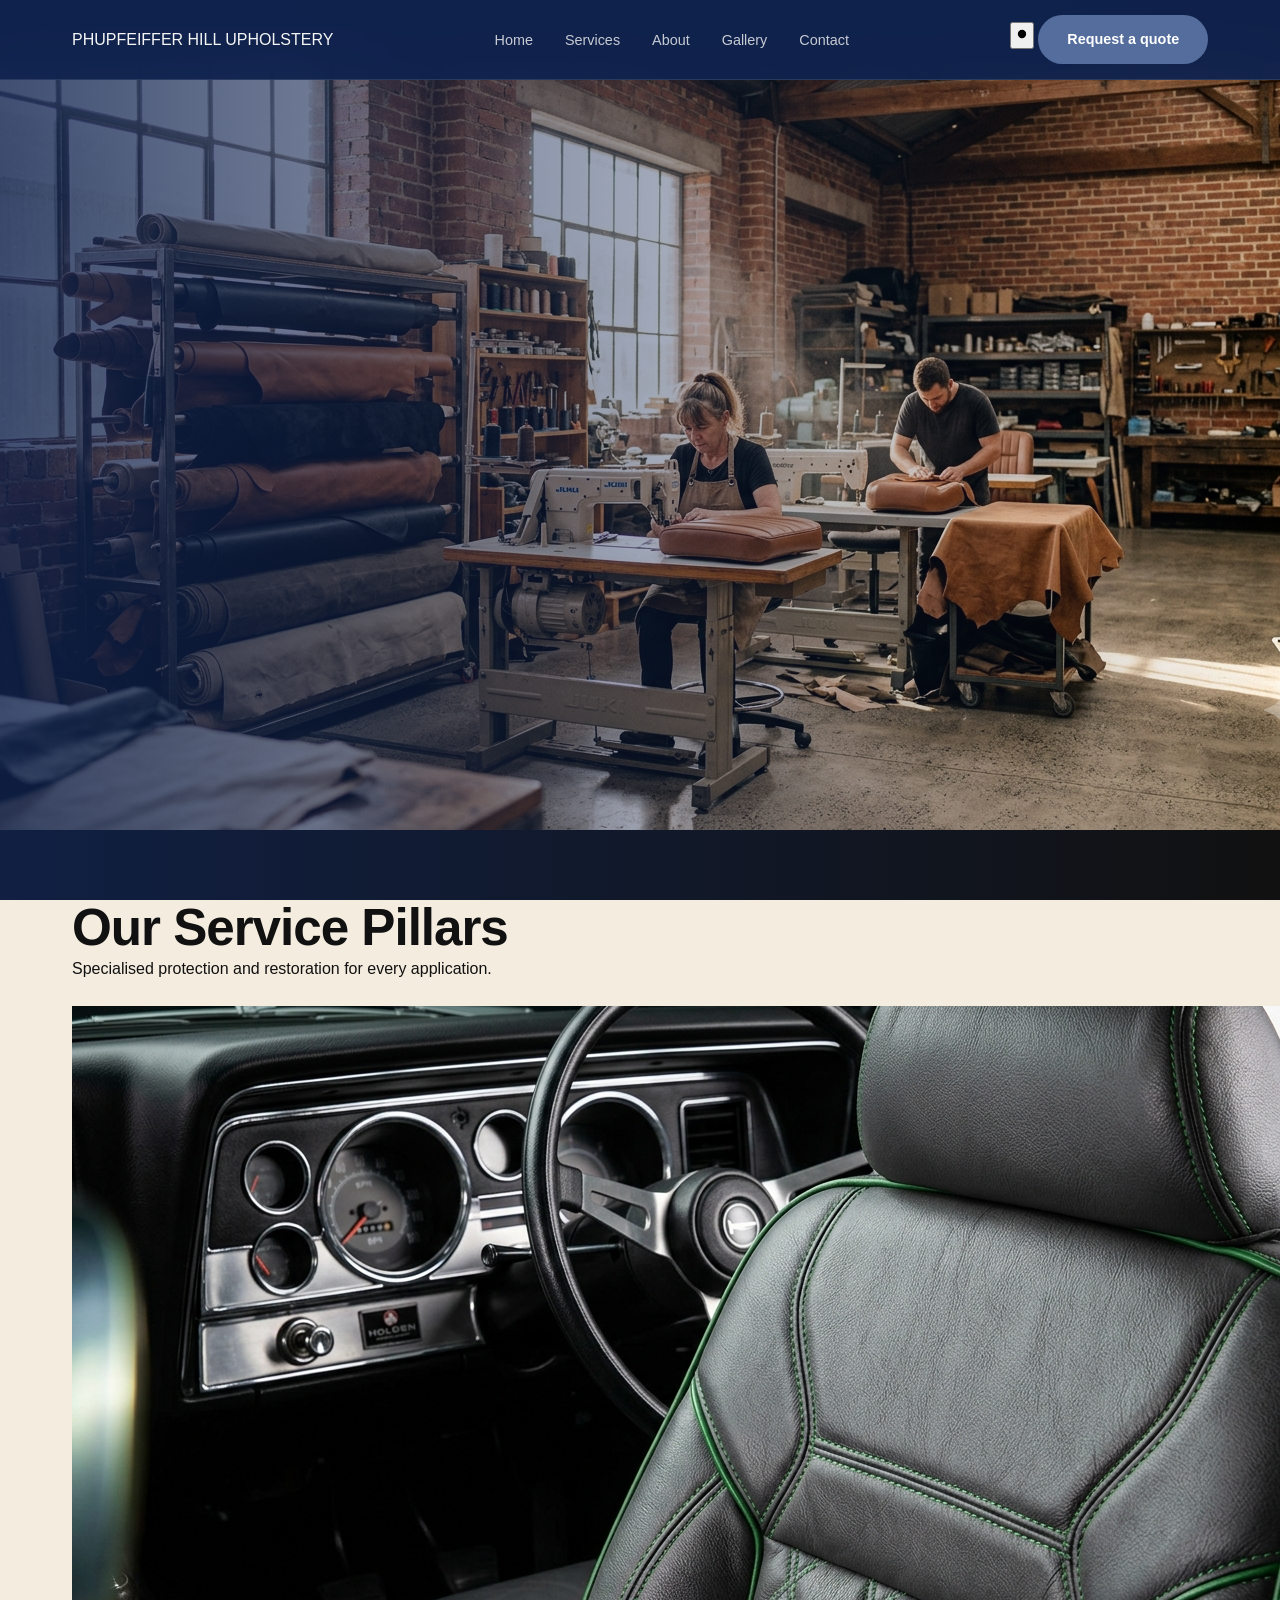
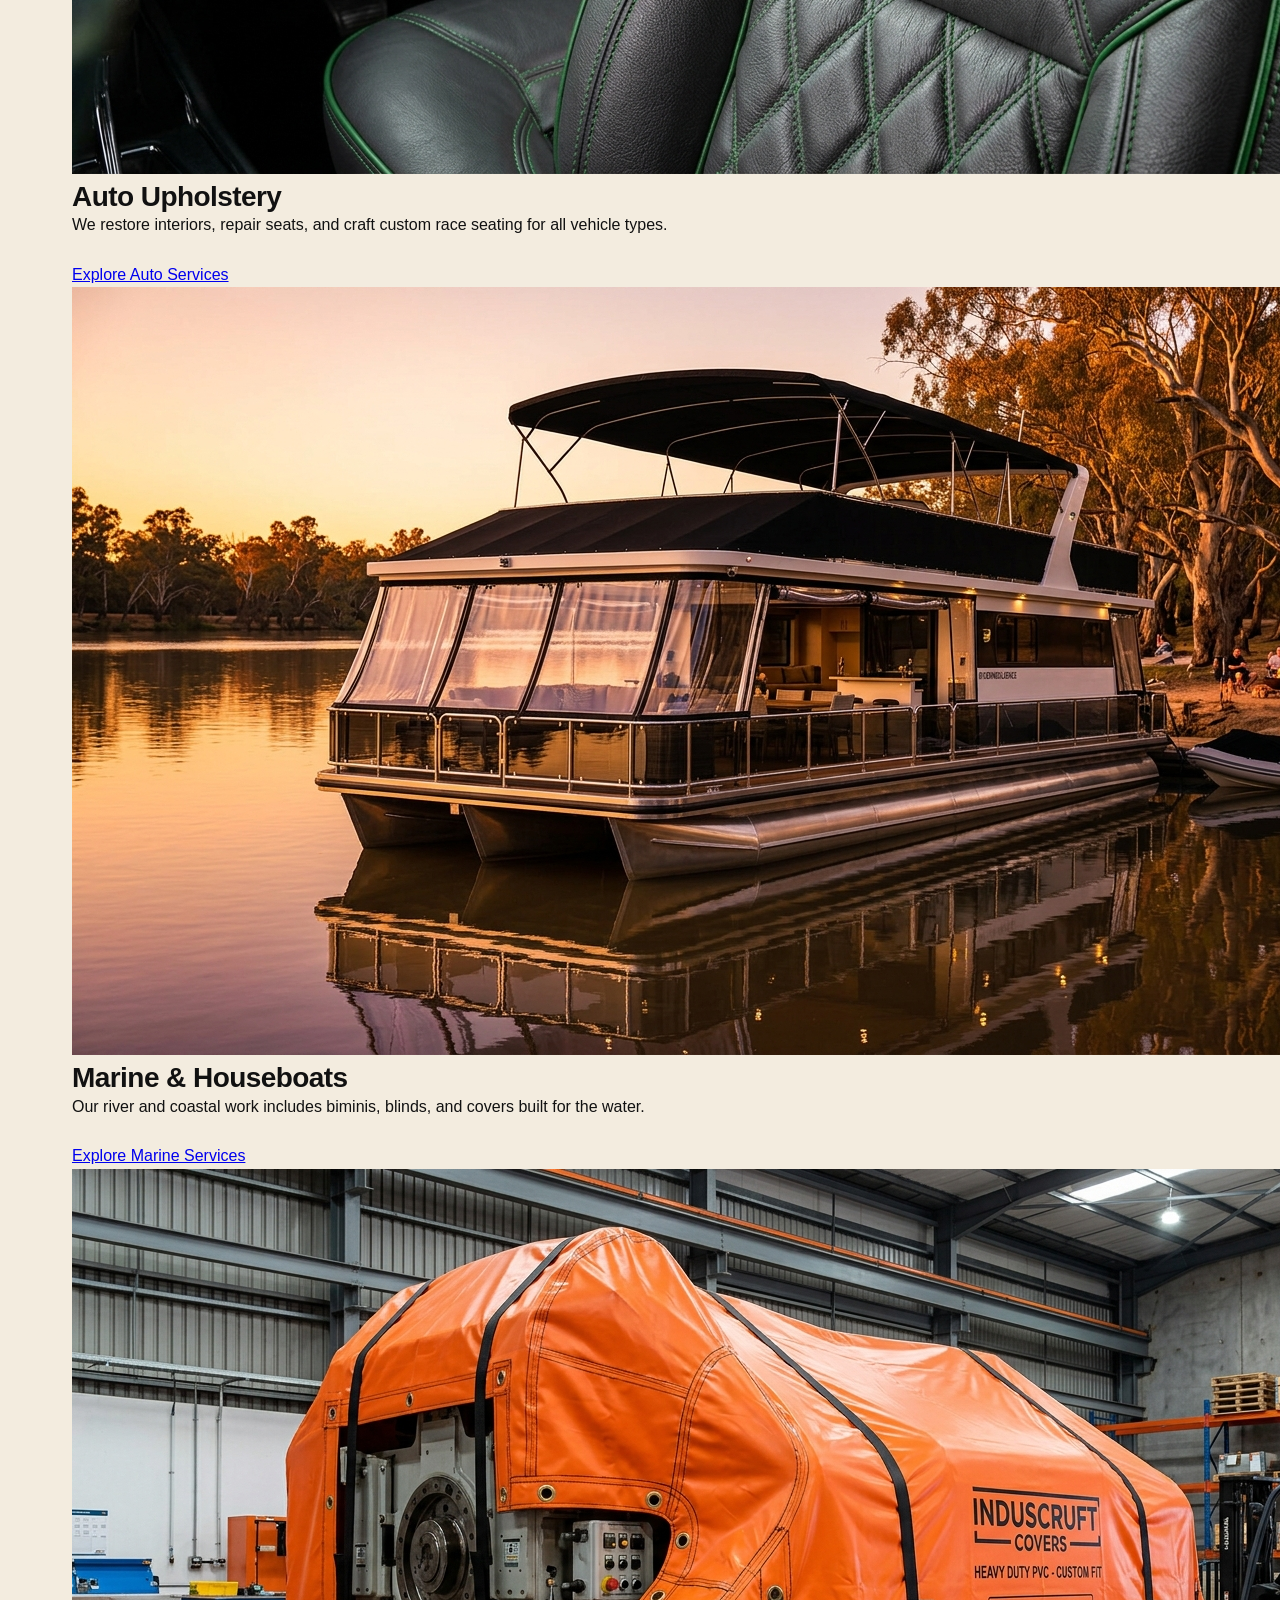
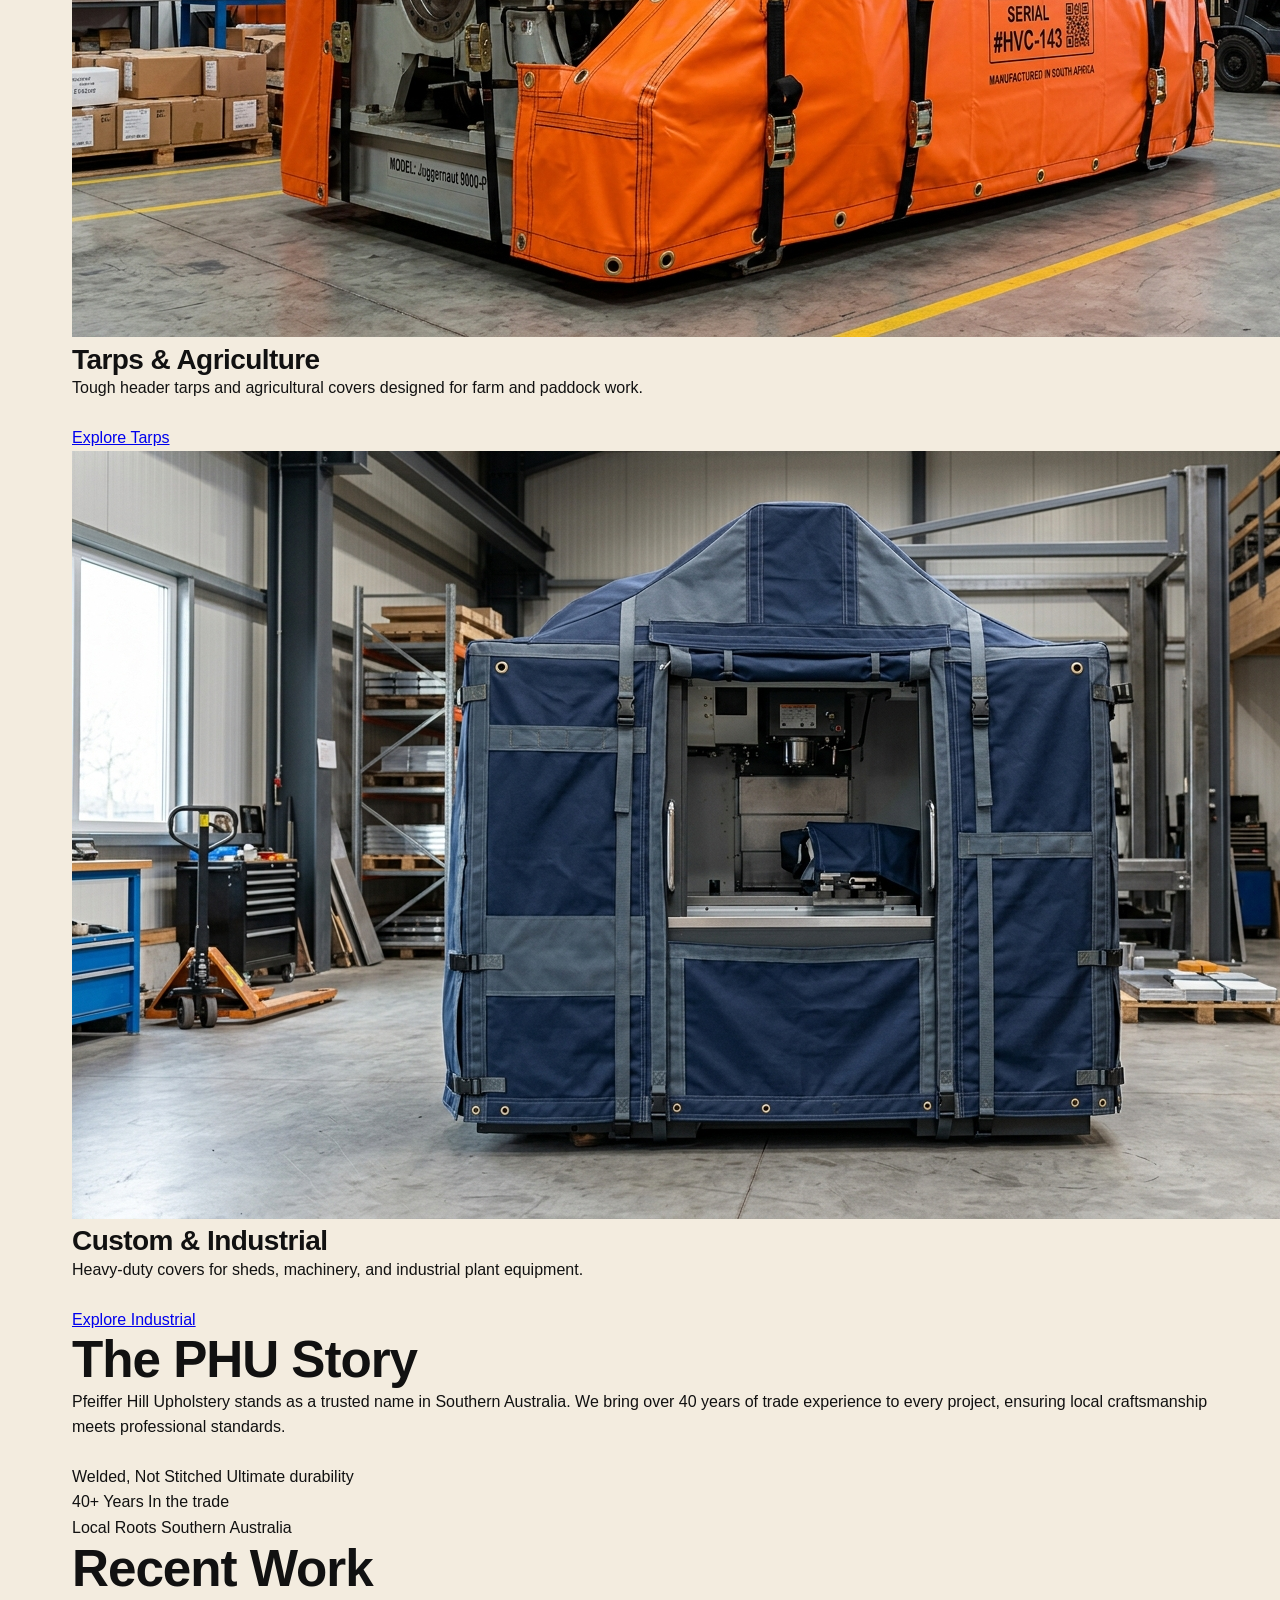
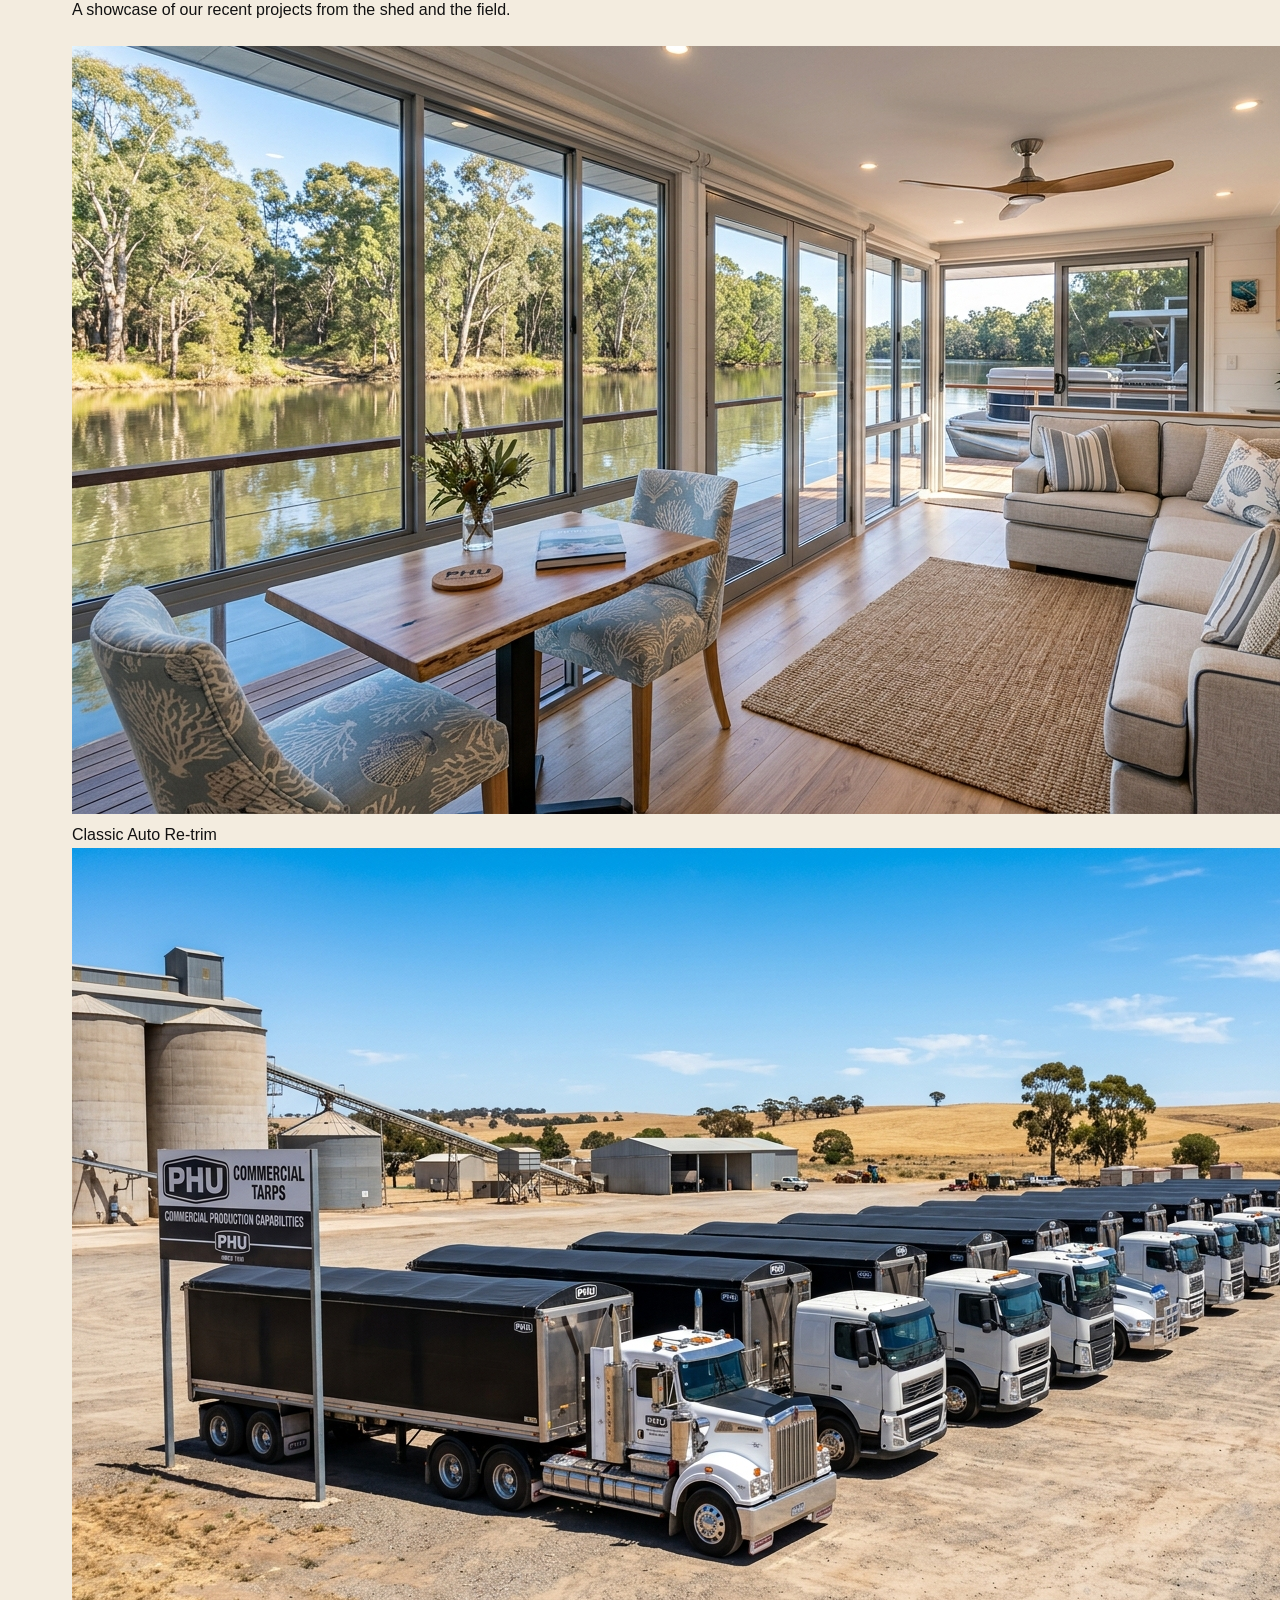
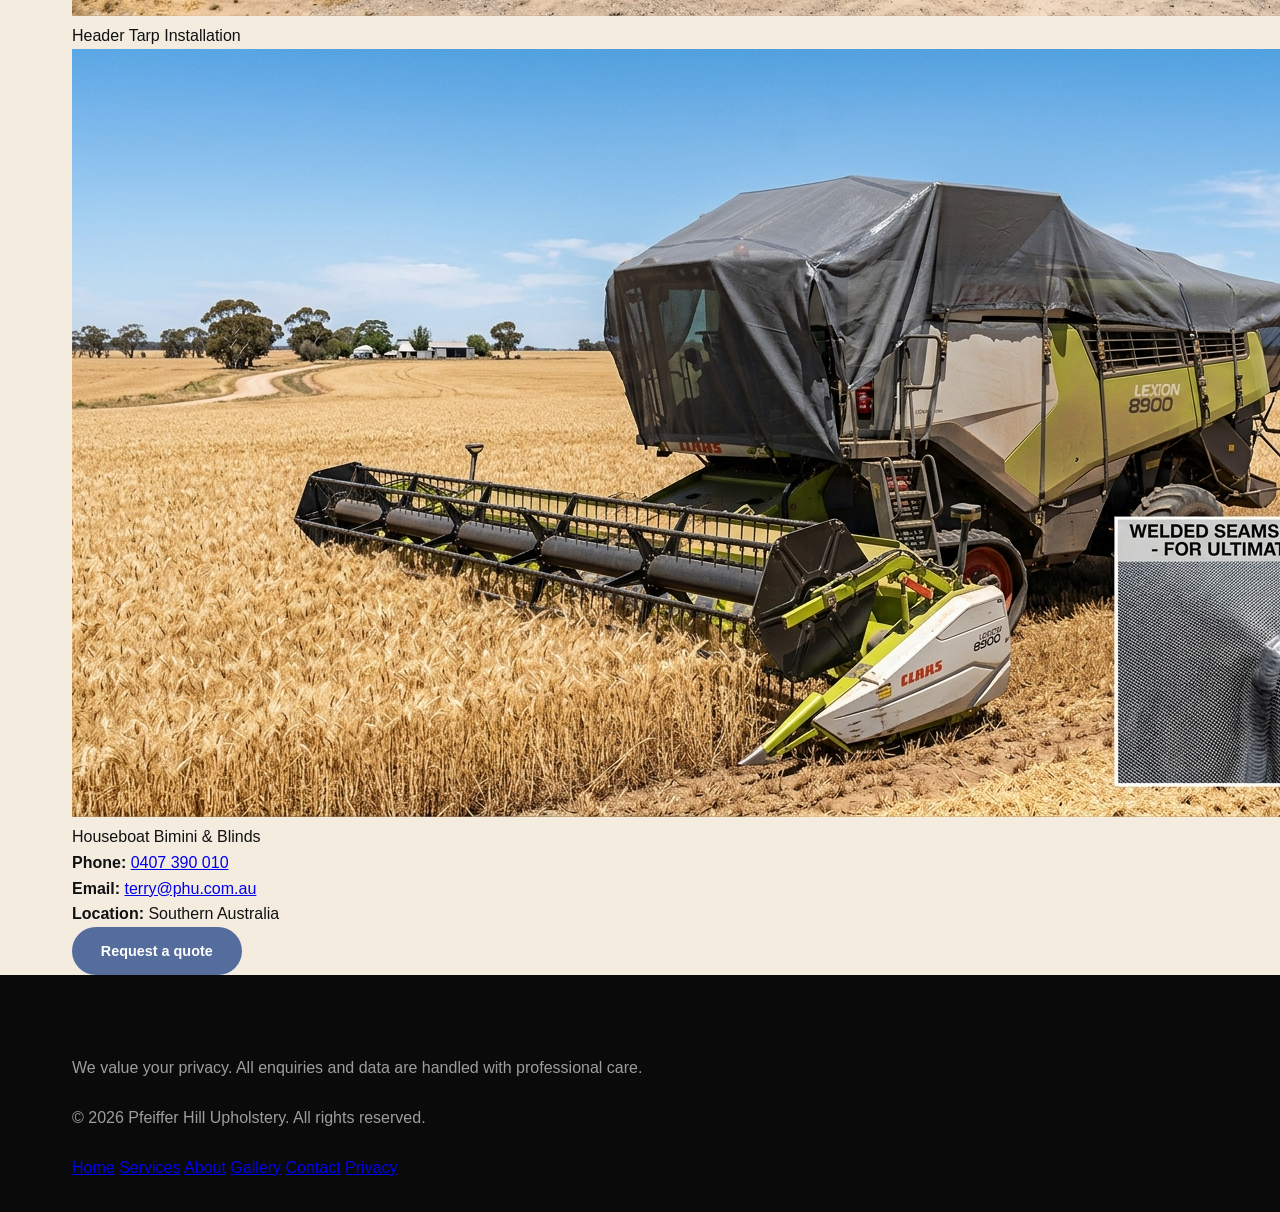
<file: phu-index.html>
<!DOCTYPE html>
<html lang="en">
<head>
    <meta charset="UTF-8">
    <meta name="viewport" content="width=device-width, initial-scale=1.0">
    <title>Pfeiffer Hill Upholstery | We Cover Everything</title>
    <link rel="stylesheet" href="phu-styles.css">
</head>
<body class="theme-dark">
    <header class="phu-header">
        <div class="phu-container">
            <div class="phu-logo">
                <span class="phu-logo-text">PHU</span>
                <span class="phu-logo-subtext">PFEIFFER HILL UPHOLSTERY</span>
            </div>
            <nav class="phu-nav">
                <ul>
                    <li><a href="#home">Home</a></li>
                    <li><a href="#services">Services</a></li>
                    <li><a href="#about">About</a></li>
                    <li><a href="#gallery">Gallery</a></li>
                    <li><a href="#contact">Contact</a></li>
                </ul>
            </nav>
            <div class="phu-header-actions">
                <button class="phu-theme-toggle" aria-label="Toggle theme">
                    <svg viewBox="0 0 24 24" width="20" height="20">
                        <circle cx="12" cy="12" r="5" fill="currentColor"/>
                        <path fill="currentColor" d="M12 1v2m0 18v2M4.22 4.22l1.42 1.42m12.72 12.72l1.42 1.42M1 12h2m18 0h2M4.22 19.78l1.42-1.42M18.36 5.64l1.42-1.42"/>
                    </svg>
                </button>
                <a href="#contact" class="phu-btn phu-btn-primary">Request a quote</a>
            </div>
        </div>
    </header>

    <main>
        <section id="home" class="phu-hero">
            <div class="phu-hero-visual">
                <img src="assets/phu-hero-bg.png"
                     alt="High-end custom upholstery workshop background"
                     class="phu-hero-img">
                <div class="phu-hero-overlay"></div>
            </div>
            <div class="phu-container">
                <div class="phu-hero-content">
                    <h1 class="phu-hero-title">
                        We cover <span class="phu-accent-text">everything.</span>
                    </h1>
                    <p class="phu-hero-subtitle">
                        Premium custom upholstery and protective covers crafted for the Southern Australian elements.
                        From the river to the paddocks, we provide durability that lasts.
                    </p>
                    <div class="phu-hero-ctas">
                        <a href="#contact" class="phu-btn phu-btn-lg phu-btn-primary">Request a quote</a>
                        <a href="#services" class="phu-btn phu-btn-lg phu-btn-secondary">View services</a>
                    </div>
                    <div class="phu-call-area">
                        <a href="tel:0407390010" class="phu-call-link">
                            <span class="phu-call-label">Need to chat?</span>
                            <span class="phu-call-number">Call Terry: 0407 390 010</span>
                        </a>
                    </div>
                </div>
            </div>
        </section>

        <section id="services" class="phu-section phu-services">
            <div class="phu-container">
                <div class="phu-section-header">
                    <h2>Our Service Pillars</h2>
                    <p>Specialised protection and restoration for every application.</p>
                </div>
                <div class="phu-services-grid">
                    <div class="phu-service-card">
                        <div class="phu-service-img">
                            <img src="assets/phu-auto-service.png"
                                 alt="Premium auto upholstery and seat repairs">
                        </div>
                        <div class="phu-service-body">
                            <h3>Auto Upholstery</h3>
                            <p>
                                We restore interiors, repair seats, and craft custom race seating
                                for all vehicle types.
                            </p>
                            <a href="#services" class="phu-link">Explore Auto Services</a>
                        </div>
                    </div>
                    <div class="phu-service-card">
                        <div class="phu-service-img">
                            <img src="assets/phu-marine-service.png"
                                 alt="Marine upholstery, biminis and houseboat blinds">
                        </div>
                        <div class="phu-service-body">
                            <h3>Marine &amp; Houseboats</h3>
                            <p>
                                Our river and coastal work includes biminis, blinds, and covers
                                built for the water.
                            </p>
                            <a href="#services" class="phu-link">Explore Marine Services</a>
                        </div>
                    </div>
                    <div class="phu-service-card">
                        <div class="phu-service-img">
                            <img src="assets/phu-tarps-service.png"
                                 alt="Heavy duty truck tarps and agricultural covers">
                        </div>
                        <div class="phu-service-body">
                            <h3>Tarps &amp; Agriculture</h3>
                            <p>
                                Tough header tarps and agricultural covers designed
                                for farm and paddock work.
                            </p>
                            <a href="#services" class="phu-link">Explore Tarps</a>
                        </div>
                    </div>
                    <div class="phu-service-card">
                        <div class="phu-service-img">
                            <img src="assets/phu-industrial-service.png"
                                 alt="Custom industrial and commercial machinery covers">
                        </div>
                        <div class="phu-service-body">
                            <h3>Custom &amp; Industrial</h3>
                            <p>
                                Heavy-duty covers for sheds, machinery,
                                and industrial plant equipment.
                            </p>
                            <a href="#services" class="phu-link">Explore Industrial</a>
                        </div>
                    </div>
                </div>
            </div>
        </section>

        <section id="about" class="phu-section phu-about">
            <div class="phu-container">
                <div class="phu-about-grid">
                    <div class="phu-about-content">
                        <h2>The PHU Story</h2>
                        <p>
                            Pfeiffer Hill Upholstery stands as a trusted name in Southern Australia.
                            We bring over 40 years of trade experience to every project, ensuring
                            local craftsmanship meets professional standards.
                        </p>
                        <div class="phu-trust-signals">
                            <div class="phu-trust-item">
                                <span class="phu-trust-val">Welded, Not Stitched</span>
                                <span class="phu-trust-label">Ultimate durability</span>
                            </div>
                            <div class="phu-trust-item">
                                <span class="phu-trust-val">40+ Years</span>
                                <span class="phu-trust-label">In the trade</span>
                            </div>
                            <div class="phu-trust-item">
                                <span class="phu-trust-val">Local Roots</span>
                                <span class="phu-trust-label">Southern Australia</span>
                            </div>
                        </div>
                    </div>
                </div>
            </div>
        </section>

        <section id="gallery" class="phu-section phu-gallery">
            <div class="phu-container">
                <div class="phu-section-header">
                    <h2>Recent Work</h2>
                    <p>A showcase of our recent projects from the shed and the field.</p>
                </div>
                <div class="phu-gallery-grid">
                    <figure class="phu-gallery-item">
                        <img src="assets/phu-gallery-1.png"
                             alt="Custom classic car interior re-trim project">
                        <figcaption>Classic Auto Re-trim</figcaption>
                    </figure>
                    <figure class="phu-gallery-item">
                        <img src="assets/phu-gallery-2.png"
                             alt="Heavy duty header tarp installation for agriculture">
                        <figcaption>Header Tarp Installation</figcaption>
                    </figure>
                    <figure class="phu-gallery-item">
                        <img src="assets/phu-gallery-3.png"
                             alt="Custom houseboat bimini and protective blinds">
                        <figcaption>Houseboat Bimini &amp; Blinds</figcaption>
                    </figure>
                </div>
            </div>
        </section>

        <section id="contact" class="phu-contact-strip">
            <div class="phu-container">
                <div class="phu-contact-content">
                    <div class="phu-contact-info">
                        <div class="phu-contact-item">
                            <strong>Phone:</strong>
                            <a href="tel:0407390010">0407 390 010</a>
                        </div>
                        <div class="phu-contact-item">
                            <strong>Email:</strong>
                            <a href="mailto:terry@phu.com.au">terry@phu.com.au</a>
                        </div>
                        <div class="phu-contact-item">
                            <strong>Location:</strong>
                            Southern Australia
                        </div>
                    </div>
                    <div class="phu-contact-cta">
                        <a href="#contact" class="phu-btn phu-btn-primary">Request a quote</a>
                    </div>
                </div>
            </div>
        </section>
    </main>

    <footer class="phu-footer">
        <div class="phu-container">
            <p class="phu-privacy-line">
                We value your privacy. All enquiries and data are handled with professional care.
            </p>
            <div class="phu-footer-bottom">
                <p>&copy; 2026 Pfeiffer Hill Upholstery. All rights reserved.</p>
                <nav class="phu-footer-nav">
                    <a href="#home">Home</a>
                    <a href="#services">Services</a>
                    <a href="#about">About</a>
                    <a href="#gallery">Gallery</a>
                    <a href="#contact">Contact</a>
                    <a href="#privacy">Privacy</a>
                </nav>
            </div>
        </div>
    </footer>
</body>
</html>
</file>
<file: phu-styles.css>
/* 
  Pfeiffer Hill Upholstery (PHU) 7.0 
  Main Stylesheet - 2026 Edition
  Brand Colors: Deep Blue (#10234f), Mid Blue (#546d9c), Soft Blue (#778fb1), Canvas (#afa794)
*/

/* --- Design Tokens --- */
:root {
    /* Brand Colors */
    --phu-blue-deep: #10234f;
    --phu-blue-mid: #546d9c;
    --phu-blue-soft: #778fb1;
    --phu-canvas: #afa794;
    --phu-canvas-light: #f3ecdf;
    --phu-offwhite: #f5f5f5;
    --phu-white: #ffffff;
    --phu-black: #0a0a0a;

    /* Semantic Colors */
    --bg-primary: var(--phu-canvas-light);
    --text-primary: #111111;
    --text-secondary: rgba(17, 17, 17, 0.7);
    --text-on-dark: var(--phu-offwhite);
    
    /* UI Tokens */
    --glass-bg: rgba(255, 255, 255, 0.78);
    --glass-border: rgba(0, 0, 0, 0.06);
    --card-shadow: 0 10px 36px rgba(0, 0, 0, 0.12);
    --header-height: 80px;
    --transition: all 0.4s cubic-bezier(0.16, 1, 0.3, 1);
    --radius-lg: 24px;
    --radius-xl: 32px;
    --container-width: 1200px;
}

/* --- Resets & Base --- */
* {
    margin: 0;
    padding: 0;
    box-sizing: border-box;
}

html {
    scroll-behavior: smooth;
}

body {
    font-family: 'Inter', -apple-system, BlinkMacSystemFont, "Segoe UI", Roboto, Helvetica, Arial, sans-serif;
    background-color: var(--bg-primary);
    color: var(--text-primary);
    line-height: 1.6;
    overflow-x: hidden;
}

.phu-container {
    max-width: var(--container-width);
    margin: 0 auto;
    padding: 0 2rem;
}

/* --- Typography --- */
h1, h2, h3, h4 {
    line-height: 1.1;
    font-weight: 900;
    letter-spacing: -0.02em;
}

h1 { font-size: clamp(2.5rem, 5vw, 4rem); }
h2 { font-size: clamp(2rem, 4vw, 3.2rem); }
h3 { font-size: 1.75rem; }
h4 { font-size: 1.25rem; }

p {
    font-size: 1rem;
    margin-bottom: 1.5rem;
}

.text-accent {
    background: linear-gradient(135deg, var(--phu-blue-soft), var(--phu-blue-deep));
    -webkit-background-clip: text;
    -webkit-text-fill-color: transparent;
}

/* --- Header --- */
.phu-header {
    position: fixed;
    top: 0;
    left: 0;
    right: 0;
    height: var(--header-height);
    z-index: 1000;
    background: rgba(16, 35, 79, 0.95);
    backdrop-filter: blur(20px);
    -webkit-backdrop-filter: blur(20px);
    border-bottom: 1px solid rgba(255, 255, 255, 0.1);
    color: var(--phu-offwhite);
    display: flex;
    align-items: center;
}

.phu-header .phu-container {
    display: flex;
    justify-content: space-between;
    align-items: center;
    width: 100%;
}

.phu-logo {
    display: flex;
    align-items: center;
    text-decoration: none;
    color: inherit;
}

.phu-logo-img {
    height: 40px;
    margin-right: 12px;
}

.phu-logo-text-group {
    display: flex;
    flex-direction: column;
}

.phu-logo-name {
    font-size: 1.25rem;
    font-weight: 900;
    line-height: 1;
}

.phu-logo-tagline {
    font-size: 0.65rem;
    text-transform: uppercase;
    letter-spacing: 1px;
    color: var(--phu-blue-soft);
    margin-top: 2px;
}

.phu-nav ul {
    display: flex;
    list-style: none;
    gap: 2rem;
}

.phu-nav a {
    text-decoration: none;
    color: var(--phu-offwhite);
    font-size: 0.9rem;
    font-weight: 500;
    opacity: 0.8;
    transition: var(--transition);
}

.phu-nav a:hover {
    opacity: 1;
    color: var(--phu-blue-soft);
}

/* Mega Menu / Dropdown Placeholder */
.has-dropdown {
    position: relative;
}

.dropdown-menu {
    position: absolute;
    top: 100%;
    left: 0;
    background: var(--phu-blue-deep);
    min-width: 220px;
    padding: 1rem 0;
    border-radius: 12px;
    opacity: 0;
    visibility: hidden;
    transform: translateY(10px);
    transition: var(--transition);
    box-shadow: 0 10px 30px rgba(0,0,0,0.3);
}

.has-dropdown:hover .dropdown-menu {
    opacity: 1;
    visibility: visible;
    transform: translateY(0);
}

.dropdown-menu li a {
    padding: 0.5rem 1.5rem;
    display: block;
    white-space: nowrap;
}

.phu-header-ctas {
    display: flex;
    align-items: center;
    gap: 1.5rem;
}

.cta-call {
    text-decoration: none;
    color: var(--phu-offwhite);
    font-weight: 700;
    font-size: 0.9rem;
}

/* --- Buttons --- */
.phu-btn {
    display: inline-block;
    padding: 0.8rem 1.8rem;
    border-radius: 100px;
    font-weight: 700;
    text-decoration: none;
    transition: var(--transition);
    cursor: pointer;
    border: none;
    font-size: 0.9rem;
}

.phu-btn-primary {
    background: var(--phu-blue-mid);
    color: var(--phu-white);
}

.phu-btn-primary:hover {
    transform: translateY(-3px);
    box-shadow: 0 10px 20px rgba(84, 109, 156, 0.3);
}

.phu-btn-outline {
    background: transparent;
    border: 2px solid var(--phu-blue-soft);
    color: var(--phu-blue-soft);
}

.phu-btn-outline:hover {
    background: var(--phu-blue-soft);
    color: var(--phu-white);
}

/* --- Hero --- */
.phu-hero {
    position: relative;
    height: 100vh;
    min-height: 700px;
    display: flex;
    align-items: center;
    color: var(--phu-white);
    background-color: #111;
    overflow: hidden;
}

.phu-hero-bg {
    position: absolute;
    inset: 0;
    z-index: 0;
}

.phu-hero-bg img {
    width: 100%;
    height: 100%;
    object-fit: cover;
    opacity: 0.6;
}

.phu-hero-overlay {
    position: absolute;
    inset: 0;
    background: linear-gradient(to right, rgba(16, 35, 79, 0.8) 0%, transparent 100%);
    z-index: 1;
}

.phu-hero-content {
    position: relative;
    z-index: 2;
    max-width: 700px;
}

.phu-hero-badges {
    display: flex;
    gap: 1rem;
    margin-top: 2rem;
    flex-wrap: wrap;
}

.badge-item {
    background: rgba(255, 255, 255, 0.1);
    backdrop-filter: blur(5px);
    padding: 0.5rem 1rem;
    border-radius: 50px;
    font-size: 0.75rem;
    font-weight: 600;
    border: 1px solid rgba(255, 255, 255, 0.1);
}

/* --- Sections --- */
.section {
    padding: 8rem 0;
}

.section-title {
    text-align: center;
    margin-bottom: 4rem;
}

.section-title p {
    color: var(--text-secondary);
    max-width: 600px;
    margin: 1rem auto 0;
}

/* --- Service Pillars --- */
.pillars-grid {
    display: grid;
    grid-template-columns: repeat(auto-fit, minmax(260px, 1fr));
    gap: 2rem;
}

.pillar-card {
    background: var(--glass-bg);
    border: 1px solid var(--glass-border);
    border-radius: var(--radius-xl);
    padding: 2.5rem;
    transition: var(--transition);
    box-shadow: var(--card-shadow);
}

.pillar-card:hover {
    transform: translateY(-10px);
    border-color: var(--phu-blue-soft);
}

.pillar-icon {
    width: 60px;
    height: 60px;
    background: var(--phu-blue-soft);
    border-radius: 16px;
    margin-bottom: 1.5rem;
    display: flex;
    align-items: center;
    justify-content: center;
    color: white;
}

/* --- Why Choose Us --- */
.benefits-grid {
    display: grid;
    grid-template-columns: repeat(3, 1fr);
    gap: 3rem;
}

.benefit-item {
    text-align: center;
}

.benefit-item h4 {
    margin-bottom: 1rem;
    color: var(--phu-blue-deep);
}

/* --- Gallery Teaser --- */
.gallery-teaser-grid {
    display: grid;
    grid-template-columns: repeat(3, 1fr);
    gap: 1.5rem;
}

.gallery-card {
    position: relative;
    border-radius: var(--radius-lg);
    overflow: hidden;
    aspect-ratio: 4/3;
}

.gallery-card img {
    width: 100%;
    height: 100%;
    object-fit: cover;
    transition: var(--transition);
}

.gallery-card:hover img {
    transform: scale(1.1);
}

.gallery-overlay {
    position: absolute;
    inset: 0;
    background: linear-gradient(transparent, rgba(0,0,0,0.8));
    display: flex;
    align-items: flex-end;
    padding: 1.5rem;
    color: white;
    opacity: 0;
    transition: var(--transition);
}

.gallery-card:hover .gallery-overlay {
    opacity: 1;
}

/* --- Blog Teaser --- */
.blog-grid {
    display: grid;
    grid-template-columns: repeat(auto-fit, minmax(250px, 1fr));
    gap: 2rem;
}

.blog-card {
    background: var(--phu-white);
    border-radius: var(--radius-lg);
    overflow: hidden;
    box-shadow: 0 4px 15px rgba(0,0,0,0.05);
}

.blog-img {
    height: 180px;
    background: #ddd;
}

.blog-content {
    padding: 1.5rem;
}

/* --- Contact Page --- */
.contact-layout {
    display: grid;
    grid-template-columns: 1fr 1.5fr;
    gap: 4rem;
}

.contact-form {
    background: var(--phu-white);
    padding: 3rem;
    border-radius: var(--radius-xl);
    box-shadow: var(--card-shadow);
}

.form-group {
    margin-bottom: 1.5rem;
}

.form-group label {
    display: block;
    margin-bottom: 0.5rem;
    font-weight: 600;
    font-size: 0.9rem;
}

.form-group input, 
.form-group select, 
.form-group textarea {
    width: 100%;
    padding: 0.8rem 1rem;
    border: 1px solid #ddd;
    border-radius: 8px;
    font-family: inherit;
}

.map-container {
    height: 400px;
    border-radius: var(--radius-lg);
    overflow: hidden;
    margin-top: 3rem;
}

/* --- Proposals Page --- */
.proposal-card {
    background: var(--phu-white);
    border-radius: var(--radius-xl);
    padding: 3rem;
    margin-bottom: 2rem;
    border-left: 8px solid var(--phu-blue-mid);
    box-shadow: var(--card-shadow);
    display: flex;
    justify-content: space-between;
    align-items: center;
}

.proposal-info h3 {
    margin-bottom: 0.5rem;
}

.investment-table {
    width: 100%;
    border-collapse: collapse;
    margin: 2rem 0;
}

.investment-table th, 
.investment-table td {
    padding: 1rem;
    text-align: left;
    border-bottom: 1px solid #eee;
}

.banking-block {
    background: var(--phu-blue-deep);
    color: white;
    padding: 2.5rem;
    border-radius: var(--radius-lg);
}

/* --- Cookie Banner --- */
.cookie-banner {
    position: fixed;
    bottom: 0;
    left: 0;
    right: 0;
    background: rgba(16, 35, 79, 0.95);
    backdrop-filter: blur(10px);
    color: white;
    padding: 1.5rem 0;
    z-index: 2000;
    border-top: 1px solid rgba(255, 255, 255, 0.1);
}

.cookie-content {
    display: flex;
    justify-content: space-between;
    align-items: center;
    gap: 2rem;
}

/* --- Footer --- */
.phu-footer {
    background: #0a0a0a;
    color: rgba(255, 255, 255, 0.6);
    padding: 5rem 0 2rem;
}

.footer-grid {
    display: grid;
    grid-template-columns: 2fr 1fr 1fr 1.5fr;
    gap: 4rem;
    margin-bottom: 4rem;
}

.footer-col h4 {
    color: white;
    margin-bottom: 1.5rem;
}

.footer-col ul {
    list-style: none;
}

.footer-col ul li {
    margin-bottom: 0.8rem;
}

.footer-col a {
    color: inherit;
    text-decoration: none;
    transition: var(--transition);
}

.footer-col a:hover {
    color: var(--phu-blue-soft);
}

.footer-bottom {
    padding-top: 2rem;
    border-top: 1px solid rgba(255, 255, 255, 0.1);
    display: flex;
    justify-content: space-between;
    font-size: 0.8rem;
}

/* --- Responsive --- */
@media (max-width: 1024px) {
    .footer-grid { grid-template-columns: 1fr 1fr; }
    .contact-layout { grid-template-columns: 1fr; }
    .benefits-grid { grid-template-columns: 1fr; }
}

@media (max-width: 768px) {
    .phu-nav { display: none; }
    .phu-header-ctas .cta-call { display: none; }
    .cookie-content { flex-direction: column; text-align: center; }
    .proposal-card { flex-direction: column; text-align: center; gap: 2rem; }
}
</file>
